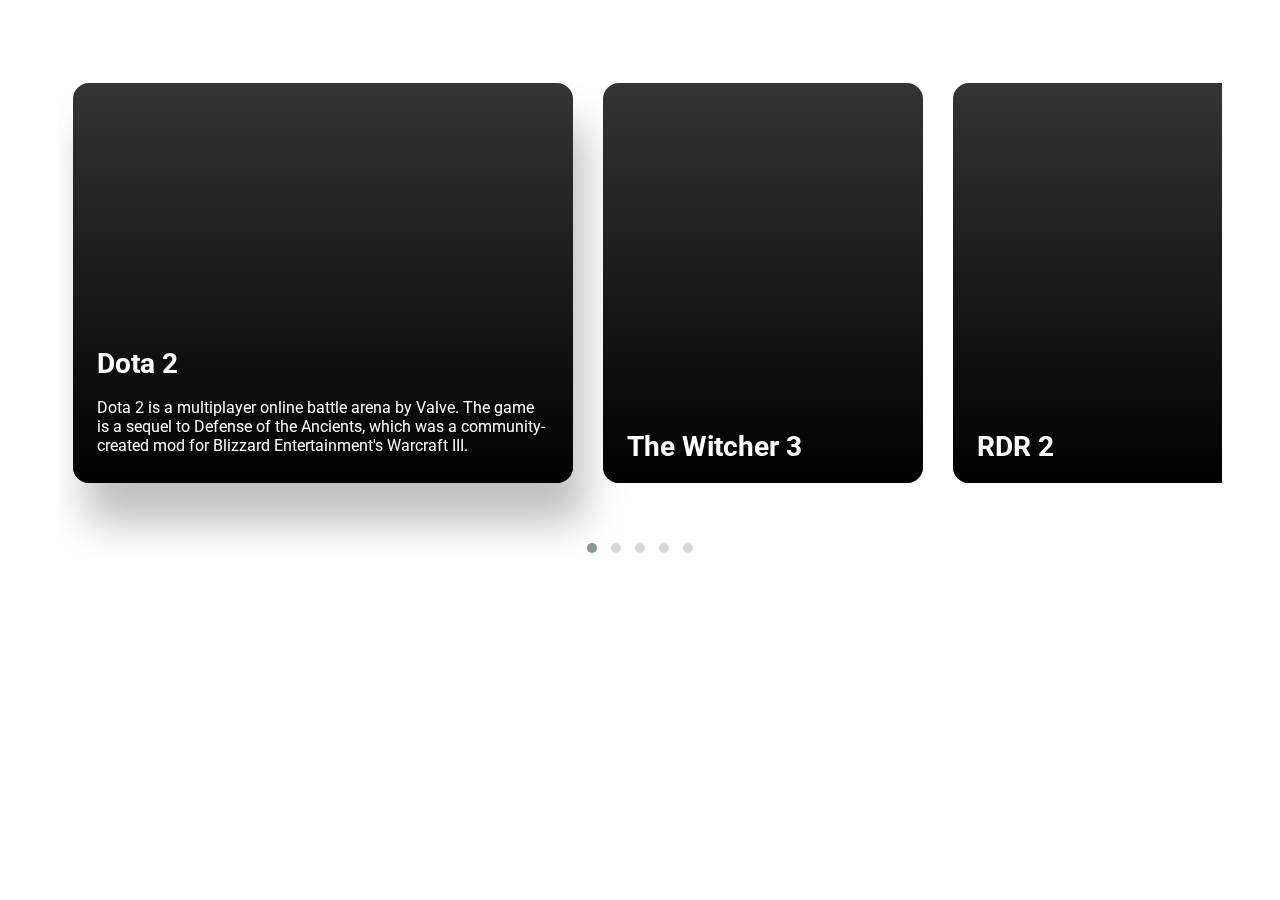
<file: card.html>
<!DOCTYPE html>
<html lang="en">
<head>
<meta charset="UTF-8">
<meta name="viewport" content="width=device-width, initial-scale=1.0">
<title>Interactive Image Gallery</title>

<script src="https://cdnjs.cloudflare.com/ajax/libs/jquery/3.5.1/jquery.min.js"></script>
<script src="https://cdnjs.cloudflare.com/ajax/libs/OwlCarousel2/2.3.4/owl.carousel.min.js"></script>
<link rel="stylesheet" href="https://cdnjs.cloudflare.com/ajax/libs/OwlCarousel2/2.3.4/assets/owl.theme.default.css">
<link rel="stylesheet" href="https://cdnjs.cloudflare.com/ajax/libs/OwlCarousel2/2.3.4/assets/owl.carousel.min.css">

</head>
<body>
<div class = "carousel">
  <section class="game-section">
    <div class="owl-carousel custom-carousel owl-theme">
      <div class="item active" style="background-image: url(https://www.yudiz.com/codepen/expandable-animated-card-slider/dota-2.jpg);">
        <div class="item-desc">
          <h3>Dota 2</h3>
          <p>Dota 2 is a multiplayer online battle arena by Valve. The game is a sequel to Defense of the
            Ancients, which was a community-created mod for Blizzard Entertainment's Warcraft III.</p>
        </div>
      </div>
      <div class="item" style="background-image: url(https://www.yudiz.com/codepen/expandable-animated-card-slider/winter-3.jpg);">
        <div class="item-desc">
          <h3>The Witcher 3</h3>
          <p>The Witcher 3 is a multiplayer online battle arena by Valve. The game is a sequel to Defense
            of the Ancients, which was a community-created mod for Blizzard Entertainment's Warcraft III.</p>
        </div>
      </div>
      <div class="item" style="background-image: url(https://www.yudiz.com/codepen/expandable-animated-card-slider/rdr-2.jpg);">
        <div class="item-desc">
          <h3>RDR 2</h3>
          <p>RDR 2 is a multiplayer online battle arena by Valve. The game is a sequel to Defense of the
            Ancients, which was a community-created mod for Blizzard Entertainment's Warcraft III.</p>
        </div>
      </div>
      <div class="item" style="background-image: url(https://www.yudiz.com/codepen/expandable-animated-card-slider/pubg.jpg);">
        <div class="item-desc">
          <h3>PUBG Mobile</h3>
          <p>PUBG 2 is a multiplayer online battle arena by Valve. The game is a sequel to Defense of the
            Ancients, which was a community-created mod for Blizzard Entertainment's Warcraft III.</p>
        </div>
      </div>
      <div class="item" style="background-image: url(https://www.yudiz.com/codepen/expandable-animated-card-slider/fortnite.jpg);">
        <div class="item-desc">
          <h3>Fortnite</h3>
          <p>Battle royale where 100 players fight to be the last person standing. which was a community-created mod
            for Blizzard Entertainment's Warcraft III.</p>
        </div>
      </div>
    </div>
  </section>
</div>
   
<style>

/******* Fonts Import Start **********/
@import url("https://fonts.googleapis.com/css2?family=Roboto:wght@400;700&display=swap");
/********* Fonts Face CSS End **********/

/******* Common Element CSS Start ******/

.carousel {
  font-family: "Roboto", sans-serif;
  font-size: 16px;
}
.clear {
  clear: both;
}
img {
  max-width: 100%;
  border: 0px;
}
ul,
ol {
  list-style: none;
}
a {
  text-decoration: none;
  color: inherit;
  outline: none;
  transition: all 0.4s ease-in-out;
  -webkit-transition: all 0.4s ease-in-out;
}
a:focus,
a:active,
a:visited,
a:hover {
  text-decoration: none;
  outline: none;
}
a:hover {
  color: #e73700;
}
h2 {
  margin-bottom: 48px;
  padding-bottom: 16px;
  font-size: 20px;
  line-height: 28px;
  font-weight: 700;
  position: relative;
  text-transform: capitalize;
}
h3 {
  margin: 0 0 10px;
  font-size: 28px;
  line-height: 36px;
}
button {
  outline: none !important;
}
/******* Common Element CSS End *********/

/* -------- title style ------- */
.line-title {
  position: relative;
  width: 400px;
}
.line-title::before,
.line-title::after {
  content: "";
  position: absolute;
  bottom: 0;
  left: 0;
  height: 4px;
  border-radius: 2px;
}
.line-title::before {
  width: 100%;
  background: #f2f2f2;
}
.line-title::after {
  width: 32px;
  background: #e73700;
}

/******* Middle section CSS Start ******/
/* -------- Landing page ------- */
.game-section {
  padding: 60px 50px;
}
.game-section .owl-stage {
  margin: 15px 0;
  display: flex;
  display: -webkit-flex;
}
.game-section .item {
  margin: 0 15px 60px;
  width: 320px;
  height: 400px;
  display: flex;
  display: -webkit-flex;
  align-items: flex-end;
  -webkit-align-items: flex-end;
  background: #343434 no-repeat center center / cover;
  border-radius: 16px;
  overflow: hidden;
  position: relative;
  transition: all 0.4s ease-in-out;
  -webkit-transition: all 0.4s ease-in-out;
  cursor: pointer;
}
.game-section .item.active {
  width: 500px;
  box-shadow: 12px 40px 40px rgba(0, 0, 0, 0.25);
  -webkit-box-shadow: 12px 40px 40px rgba(0, 0, 0, 0.25);
}
.game-section .item:after {
  content: "";
  display: block;
  position: absolute;
  height: 100%;
  width: 100%;
  left: 0;
  top: 0;
  background-image: linear-gradient(rgba(0, 0, 0, 0), rgba(0, 0, 0, 1));
}
.game-section .item-desc {
  padding: 0 24px 12px;
  color: #fff;
  position: relative;
  z-index: 1;
  overflow: hidden;
  transform: translateY(calc(100% - 54px));
  -webkit-transform: translateY(calc(100% - 54px));
  transition: all 0.4s ease-in-out;
  -webkit-transition: all 0.4s ease-in-out;
}
.game-section .item.active .item-desc {
  transform: none;
  -webkit-transform: none;
}
.game-section .item-desc p {
  opacity: 0;
  -webkit-transform: translateY(32px);
  transform: translateY(32px);
  transition: all 0.4s ease-in-out 0.2s;
  -webkit-transition: all 0.4s ease-in-out 0.2s;
}
.game-section .item.active .item-desc p {
  opacity: 1;
  -webkit-transform: translateY(0);
  transform: translateY(0);
}
.game-section .owl-theme.custom-carousel .owl-dots {
  margin-top: -20px;
  position: relative;
  z-index: 5;
}
/******** Middle section CSS End *******/

/***** responsive css Start ******/

@media (min-width: 992px) and (max-width: 1199px) {
  h2 {
    margin-bottom: 32px;
  }
  h3 {
    margin: 0 0 8px;
    font-size: 24px;
    line-height: 32px;
  }

  /* -------- Landing page ------- */
  .game-section {
    padding: 50px 30px;
  }
  .game-section .item {
    margin: 0 12px 60px;
    width: 260px;
    height: 360px;
  }
  .game-section .item.active {
    width: 400px;
  }
  .game-section .item-desc {
    transform: translateY(calc(100% - 46px));
    -webkit-transform: translateY(calc(100% - 46px));
  }
}

@media (min-width: 768px) and (max-width: 991px) {
  h2 {
    margin-bottom: 32px;
  }
  h3 {
    margin: 0 0 8px;
    font-size: 24px;
    line-height: 32px;
  }
  .line-title {
    width: 330px;
  }

  /* -------- Landing page ------- */
  .game-section {
    padding: 50px 30px 40px;
  }
  .game-section .item {
    margin: 0 12px 60px;
    width: 240px;
    height: 330px;
  }
  .game-section .item.active {
    width: 360px;
  }
  .game-section .item-desc {
    transform: translateY(calc(100% - 42px));
    -webkit-transform: translateY(calc(100% - 42px));
  }
}

@media (max-width: 767px) {
  body {
    font-size: 14px;
  }
  h2 {
    margin-bottom: 20px;
  }
  h3 {
    margin: 0 0 8px;
    font-size: 19px;
    line-height: 24px;
  }
  .line-title {
    width: 250px;
  }

  /* -------- Landing page ------- */
  .game-section {
    padding: 30px 15px 20px;
  }
  .game-section .item {
    margin: 0 10px 40px;
    width: 200px;
    height: 280px;
  }
  .game-section .item.active {
    width: 270px;
    box-shadow: 6px 10px 10px rgba(0, 0, 0, 0.25);
    -webkit-box-shadow: 6px 10px 10px rgba(0, 0, 0, 0.25);
  }
  .game-section .item-desc {
    padding: 0 14px 5px;
    transform: translateY(calc(100% - 42px));
    -webkit-transform: translateY(calc(100% - 42px));
  }
}

</style>
<script>
$(".custom-carousel").owlCarousel({
  autoWidth: true,
  loop: true
});
$(document).ready(function () {
  $(".custom-carousel .item").click(function () {
    $(".custom-carousel .item").not($(this)).removeClass("active");
    $(this).toggleClass("active");
  });
});


</script>
</body>
</html>
</file>
